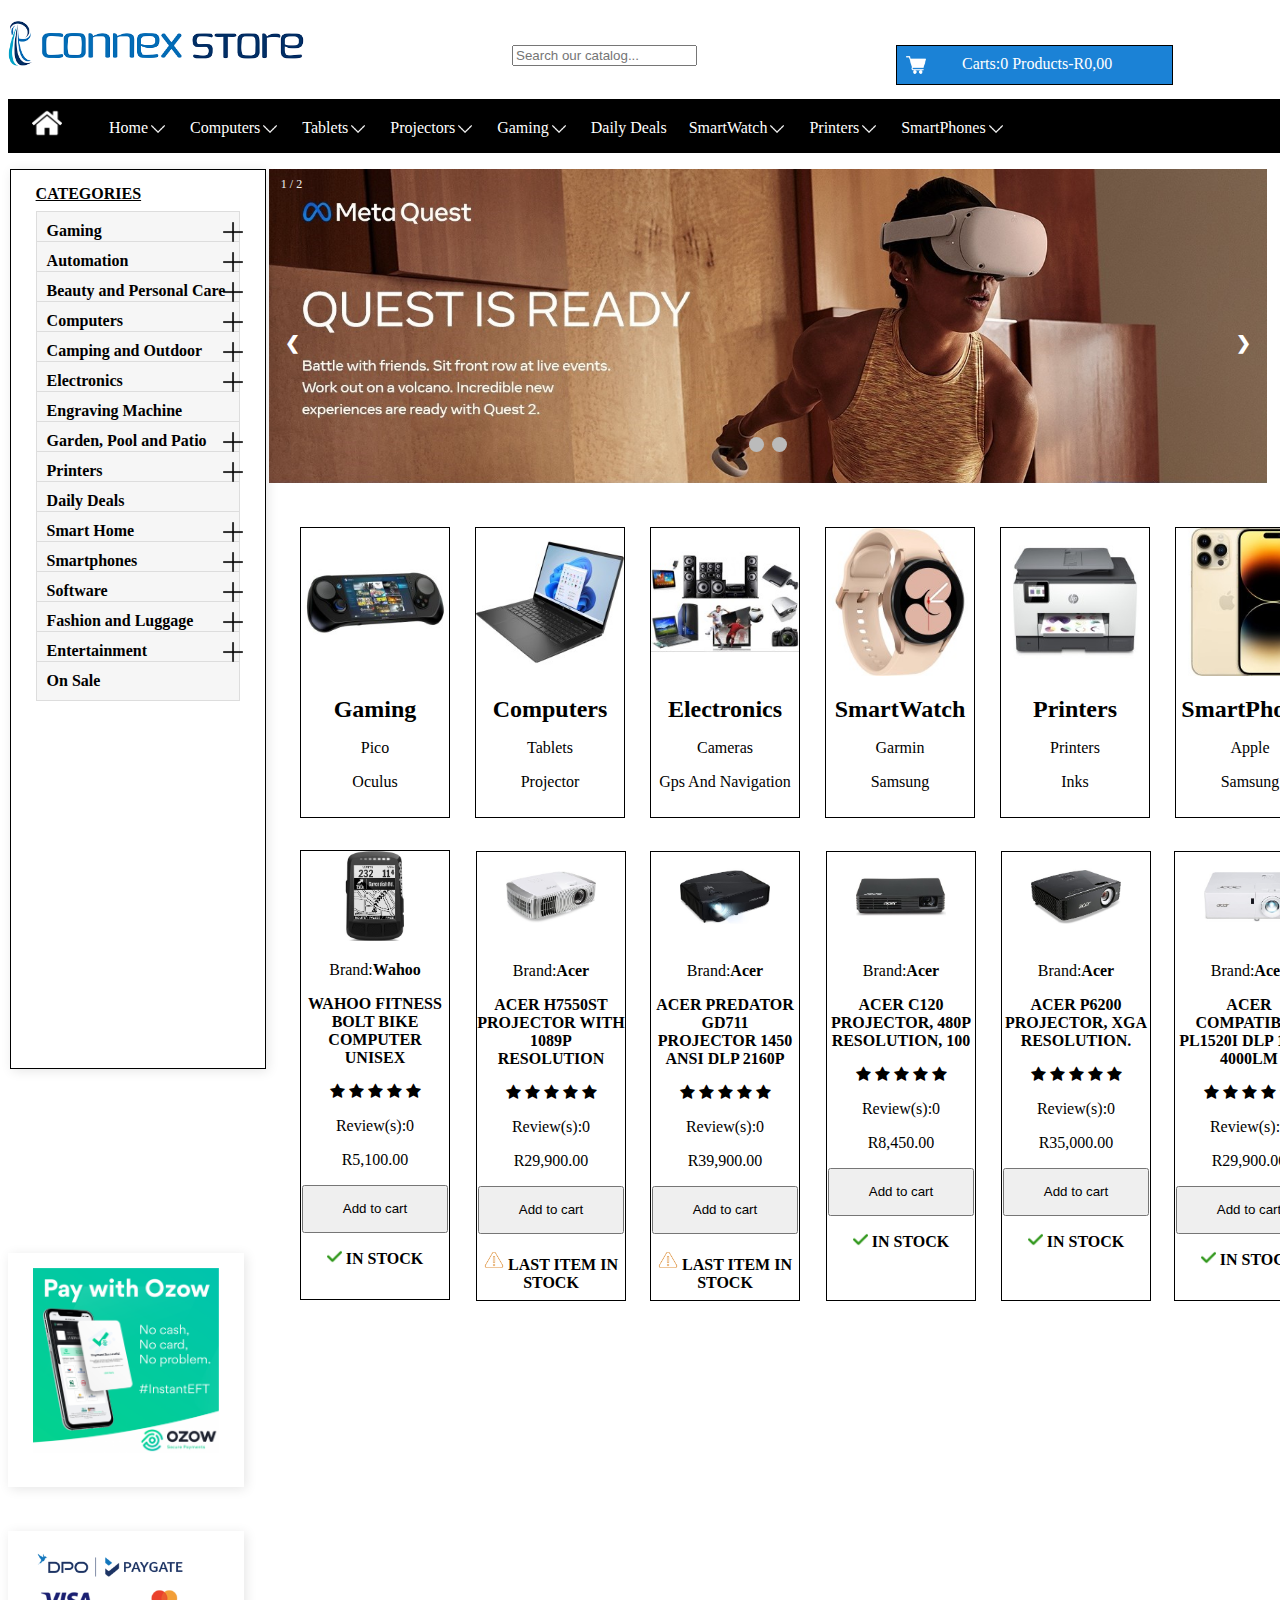
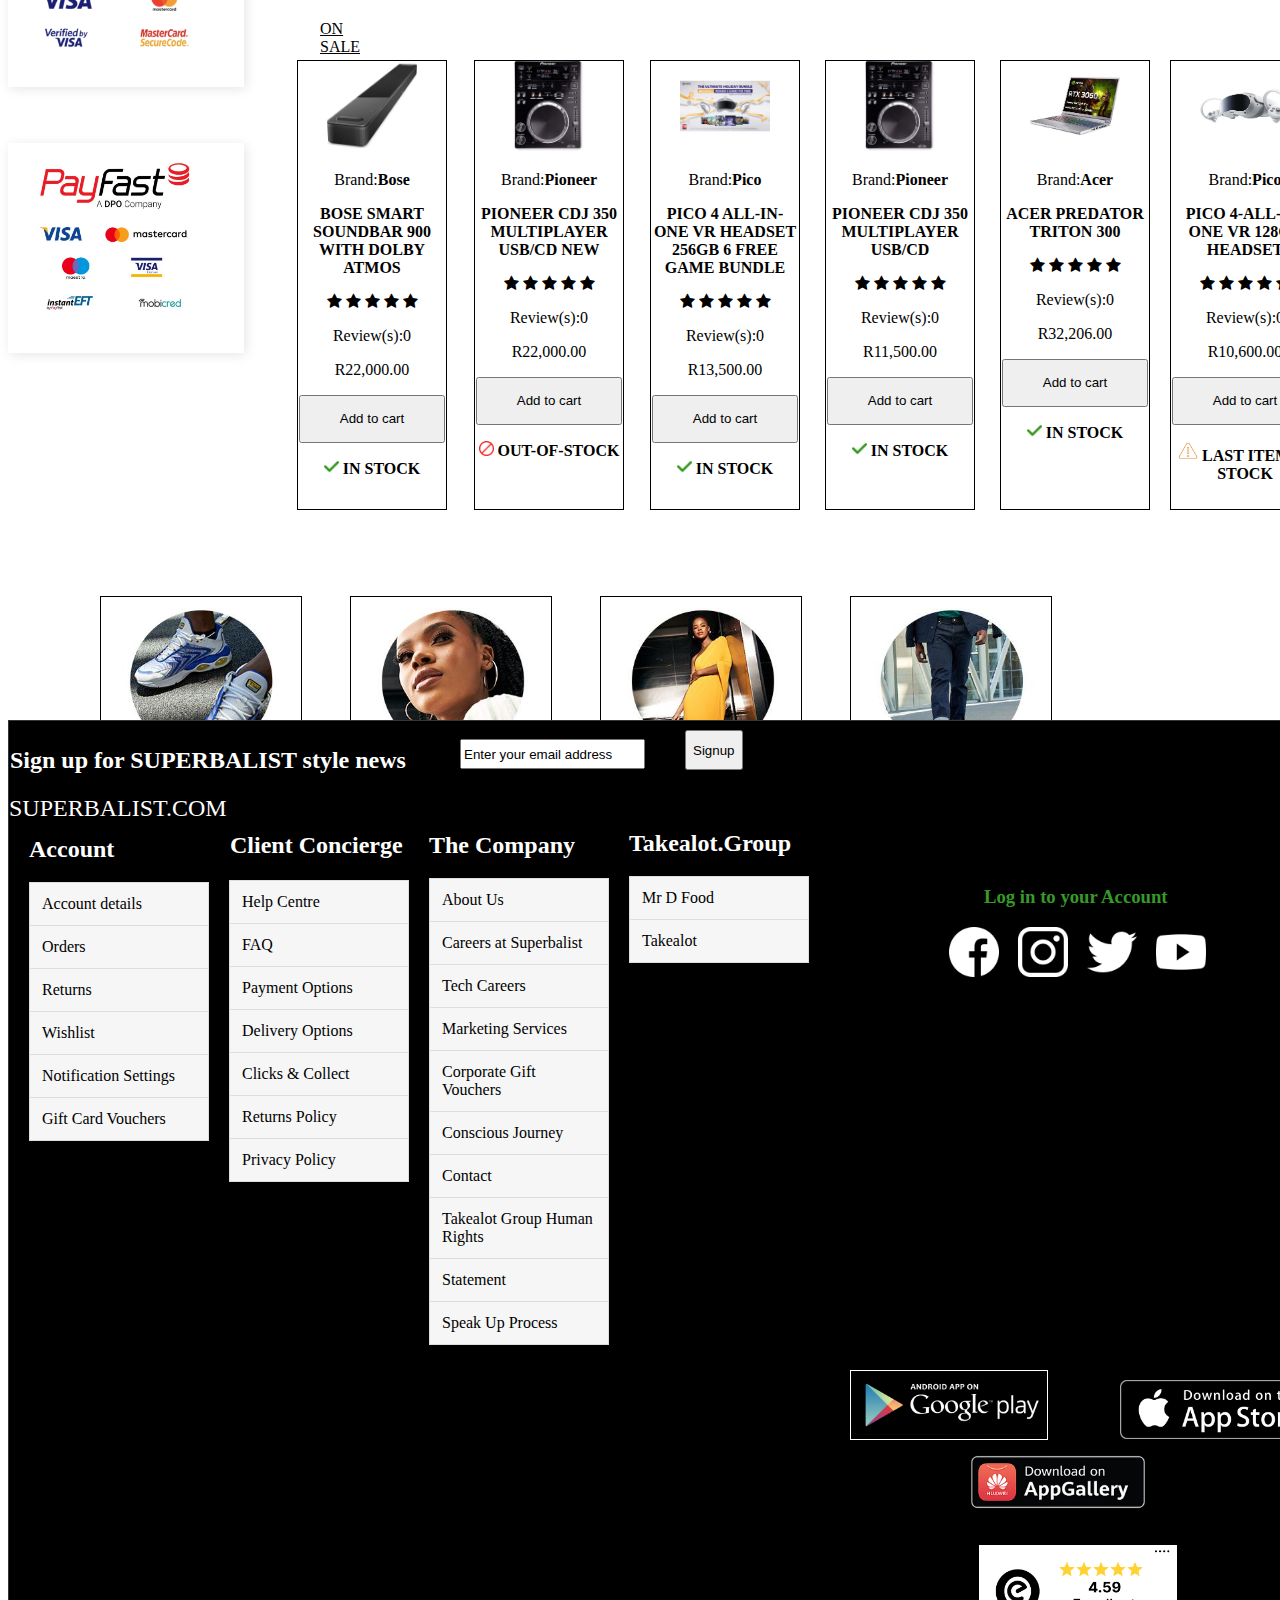
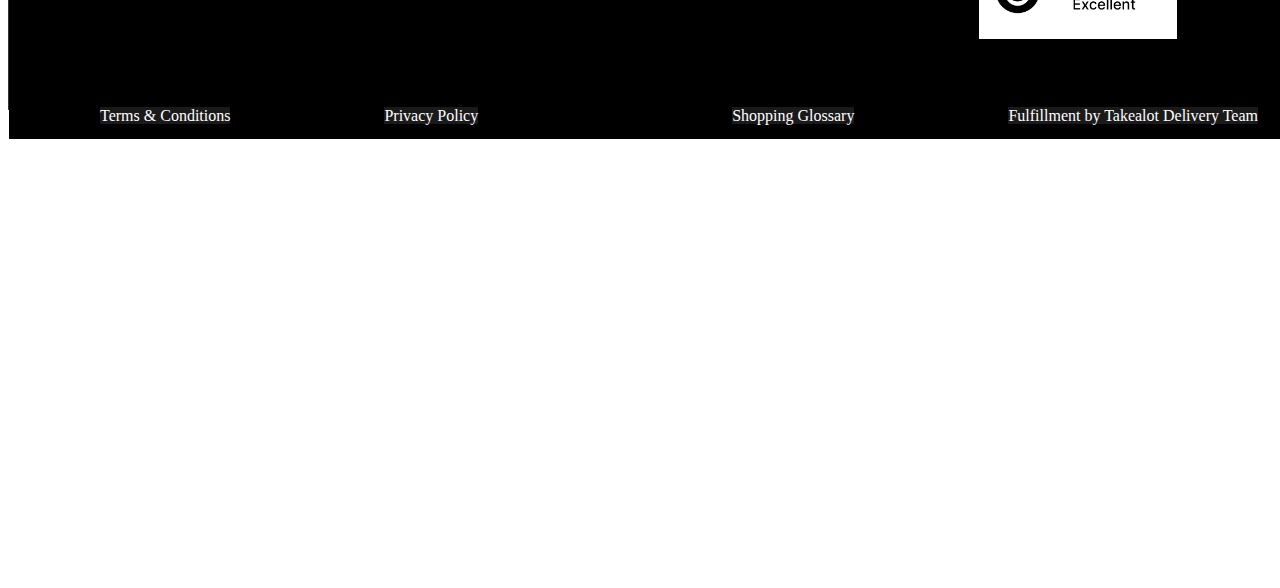
<file: Connex store/Home.html>
<!DOCTYPE html>
<html>
    <div class="head">
        <head width="100%" height="222,8px">
            <title>Connex Store</title>
            <img src="../Connex store/Connex Store img/logo-1671096750.jpg" width="295.71px" height="71px">
            <div class="searchbar">
                <input type="text" placeholder="Search our catalog..." width="400px" height="200px">
            </div>
            <meta charset="UTF-8">
            <meta name="viewport" content="width=device-width, initial-scale=1.0">

            <link rel="stylesheet" href="../Connex store/Css/Home.css">

            <div class="cart">
                <div class="carticon">
                    <a><img src="../Connex store/Connex Store icons/shopping-cart.png" width="20px" height="20px"></a>
                </div>
                <div class="cartinfo">
                    <span><p>Carts:0 Products-R0,00</p></span>
                </div>
                </div>
            </div>

            <div class="navbar">
                <nav>
                    <ul>
                        <li class="home_icon"><a><img src="../Connex store/Connex Store icons/home.png" width="30px" height="30px"></a></li>
                        <li class="category">
                            Home <img src="../Connex store/Connex Store icons/down-arrow (1).png" height="20px" width="20px">
                        </li>
                        <li class="category">Computers <img src="../Connex store/Connex Store icons/down-arrow (1).png" height="20px" width="20px"></li>
                        <li class="category">Tablets <img src="../Connex store/Connex Store icons/down-arrow (1).png" height="20px" width="20px"></li>
                        <li class="category">Projectors <img src="../Connex store/Connex Store icons/down-arrow (1).png" height="20px" width="20px"></li>
                        <li class="category">Gaming <img src="../Connex store/Connex Store icons/down-arrow (1).png" height="20px" width="20px"></li>
                        <li class="category">Daily Deals </li>
                        <li class="category">SmartWatch <img src="../Connex store/Connex Store icons/down-arrow (1).png" height="20px" width="20px"></li>
                        <li class="category">Printers <img src="../Connex store/Connex Store icons/down-arrow (1).png" height="20px" width="20px"></li>
                        <li class="category">SmartPhones <img src="../Connex store/Connex Store icons/down-arrow (1).png" height="20px" width="20px"></li>
                    </ul>
                </nav>
            </div>
        </head>
    </div>

    <div class="body">

        <div class="slideshow-container">
            <div class="mySlides fade">
                <div class="numbertext">1 / 2</div>
                <img src="../Connex store/Connex Store img/c298032ea67c621941f9200838af5617e7328811_b9e6d825575c3b676f4b5594a729d3ecf2c79eaa_f85a5b18-a3d1-4201-8c5e-fd336b2309f1.__CR0,0,1464,600_PT0_SX1464_V1___ (1).jpg"  style="width:100%">
              </div>
            
              <div class="mySlides fade">
                <div class="numbertext">2 / 2</div>
                <img src="../Connex store/Connex Store img/fc6db2c1fd3415f0948654faf039abb3b3aa1e59_ad244a26-64c1-4604-852f-1a0aad5dc863.__CR0,0,1464,600_PT0_SX1464_V1___.jpg" style="width:100%">
              </div>

              <a class="prev" onclick="plusSlides(-1)">&#10094;</a>
              <a class="next" onclick="plusSlides(1)">&#10095;</a>

              <div style="text-align:center">
                <span class="dot" onclick="currentSlide(1)"></span>
                <span class="dot" onclick="currentSlide(2)"></span>
            </div>
    
            <script>let slideIndex = 0;
                showSlides();
                
                function showSlides() {
                  let i;
                  let slides = document.getElementsByClassName("mySlides");
                  for (i = 0; i < slides.length; i++) {
                    slides[i].style.display = "none";
                  }
                  slideIndex++;
                  if (slideIndex > slides.length) {slideIndex = 1}
                  slides[slideIndex-1].style.display = "block";
                  setTimeout(showSlides, 2000); // Change image every 2 seconds
                }
                </script>
    
        </div>

        

        <div class="categories_block">

            <div class="leftrow">
                <div class="content_block">
                    <div class="categories_heading">
                        <a title="Categories"><strong>Categories</strong></a>
                    </div><br>
                    <div class="tree">
                        <ul>
                            <li><a><strong>Gaming</strong>
                                <img class="plus" src="../Connex store/Connex Store icons/plus (1).png" width="20px" height="20px">
                            </a></li>
                            <li><a><strong>Automation</strong><img class="plus" src="../Connex store/Connex Store icons/plus (1).png" width="20px" height="20px"></a></li>
                            <li><a><strong>Beauty and Personal Care</strong><img class="plus" src="../Connex store/Connex Store icons/plus (1).png" width="20px" height="20px"></a></li>
                            <li><a><strong>Computers</strong><img class="plus" src="../Connex store/Connex Store icons/plus (1).png" width="20px" height="20px"></a></li>
                            <li><a><strong>Camping and Outdoor</strong><img class="plus" src="../Connex store/Connex Store icons/plus (1).png" width="20px" height="20px"></a></li>
                            <li><a><strong>Electronics</strong><img class="plus" src="../Connex store/Connex Store icons/plus (1).png" width="20px" height="20px"></a></li>
                            <li><a><strong>Engraving Machine</strong></a></li>
                            <li><a><strong>Garden, Pool and Patio</strong><img class="plus" src="../Connex store/Connex Store icons/plus (1).png" width="20px" height="20px"></a></li>
                            <li><a><strong>Printers</strong><img class="plus" src="../Connex store/Connex Store icons/plus (1).png" width="20px" height="20px"></a></li>
                            <li><a><strong>Daily Deals</strong></a></li>
                            <li><a><strong>Smart Home</strong><img class="plus" src="../Connex store/Connex Store icons/plus (1).png" width="20px" height="20px"></a></li>
                            <li><a><strong>Smartphones</strong><img class="plus" src="../Connex store/Connex Store icons/plus (1).png" width="20px" height="20px"></a></li>
                            <li><a><strong>Software</strong><img class="plus" src="../Connex store/Connex Store icons/plus (1).png" width="20px" height="20px"></a></li>
                            <li><a><strong>Fashion and Luggage</strong><img class="plus" src="../Connex store/Connex Store icons/plus (1).png" width="20px" height="20px"></a></li>
                            <li><a><strong>Entertainment</strong><img class="plus" src="../Connex store/Connex Store icons/plus (1).png" width="20px" height="20px"></a></li>
                            <li><a><strong>On Sale</strong></a></li>
                        </ul>
                    </div>
                   
                </div>
                
            </div>

            <div class="paymentp">
                <div class="ozow">
                    <img src="../Connex store/Connex Store img/generic_ozow_banners-02.png" width="100%" height="100%">
                </div>
                <div class="paygate">
                    <img src="../Connex store/Connex Store img/paygate-direct-pay-online-logo-3x-1-1.png" width="161,6px" height="107,3px">
                </div>
                <div class="payfast">
                    <img src="../Connex store/Connex Store img/bagisto_payfast_payment_gateway.jpg" width="161,6px" height="161,6px">
                </div>
            </div>
        </div>

        <div class="product_cat">
            <ul>
                <li>
                    <div class="gaming">
                      <img src="../Connex store/Connex Store img/gaming.jpg" style="width: 100%;">
                      <h1 class="heading">Gaming</h1>
                      <p>Pico</p>
                      <p>Oculus</p>
                    </div>
                </li>
                <li>
                    <div class="computers">
                        <img src="../Connex store/Connex Store img/computers.jpg" style="width: 100%;">
                        <h1 class="heading">Computers</h1>
                        <p>Tablets</p>
                        <p>Projector</p>
                    </div>
                </li>
                <li>
                    <div class="electronics">
                        <img src="../Connex store/Connex Store img/electronics.jpg" style="width: 100%;">
                        <h1 class="heading">Electronics</h1>
                        <p>Cameras</p>
                        <p>Gps And Navigation</p>
                    </div>
                </li>
                <li>
                    <div class="smartwatch">
                       <img src="../Connex store/Connex Store img/smartwatch.jpg" style="width: 100%;">
                       <h1 class="heading">SmartWatch</h1>
                       <p>Garmin</p>
                       <p>Samsung</p>
                    </div>
                </li>
                <li>
                    <div class="printers">
                        <img src="../Connex store/Connex Store img/printers.jpg" style="width: 100%;">
                        <h1 class="heading">Printers</h1>
                        <p>Printers</p>
                        <p>Inks</p>
                    </div>
                </li>
                <li>
                    <div class="smartphones">
                        <img src="../Connex store/Connex Store img/smartphones.jpg" style="width: 100%;">
                        <h1 class="heading">SmartPhones</h1>
                        <p>Apple</p>
                        <p>Samsung</p>
                    </div>
            </div> 

                </li>
            </ul>

            
        </div>

        <section class="products">

           <div class="wahoo-container">
             <div class="wahoo-img">
                <a><img src="../Connex store/Connex Store img/wahoo-fitness-elemnt-bolt-bike-computer-unisex-adult-black (1).jpg" width="90,43px" height="90,43px"></a>
             <div class="product-description">
                <p class="p-manufacturer">
                    Brand:<a title="wahoo"><strong>Wahoo</strong></a>
                </p>
                <p class="p-details">
                    <a><strong>WAHOO FITNESS</strong></a>
                    <a><strong>BOLT BIKE</strong></a>
                    <a><strong>COMPUTER UNISEX</strong></a>
                </p>
                <link rel="stylesheet" href="https://cdnjs.cloudflare.com/ajax/libs/font-awesome/4.7.0/css/font-awesome.min.css">
                    <span class="fa fa-star"></span>
                    <span class="fa fa-star"></span>
                    <span class="fa fa-star "></span>
                    <span class="fa fa-star"></span>
                    <span class="fa fa-star"></span>
                <p class="reviews">Review(s):0</p>
                <p class="prices">R5,100.00</p>
                <button>
                    <p class="carts">Add to cart</p>
                </button>
                <p class="stock">
                    <img src="../Connex store/Connex Store icons/check.png" width="15px" height="15px">
                    <strong>IN STOCK</strong>
                </p>
             </div>
            </div>

            <div class="acer-container0">
                <div class="acer-img">
                    <a><img src="../Connex store/Connex Store img/acer-h7550st-projector-with-1080p-resolution-3000-ansi-brightness-vgahdmimhl-white.jpg" width="90,43px" height="90,43px"></a>
                </div>
                <div class="product-description">
                    <p class="p-manufacturer">
                        Brand:<a title="acer"><strong>Acer</strong></a>
                    </p>
                    <p class="p-details">
                        <a><strong>ACER H7550ST</strong></a>
                        <a><strong>PROJECTOR WITH</strong></a>
                        <a><strong>1089P RESOLUTION</strong></a>
                    </p>
                    <link rel="stylesheet" href="https://cdnjs.cloudflare.com/ajax/libs/font-awesome/4.7.0/css/font-awesome.min.css">
                    <span class="fa fa-star"></span>
                    <span class="fa fa-star"></span>
                    <span class="fa fa-star "></span>
                    <span class="fa fa-star"></span>
                    <span class="fa fa-star"></span>
                    <p class="reviews">Review(s):0</p>
                    <p class="prices">R29,900.00</p>
                    <button>
                      <p class="carts">Add to cart</p>
                    </button>
                    <p class="stock">
                        <img src="../Connex store/Connex Store icons/problem.png" width="20px" height="20px">
                        <strong>LAST ITEM IN STOCK</strong>
                    </p>
                </div>
            </div>

            <div class="acer-container1">
                <div class="acer-img">
                    <a><img src="../Connex store/Connex Store img/acer-predator-gd711-projector-1450-ansi-dlp-2160p-3840x2160-3d-black.jpg" width="90,43px" height="90,43px"></a>
                </div>
                <div class="product-description">
                    <p class="p-manufacturer">
                        Brand:<a title="acer"><strong>Acer</strong></a>
                    </p>
                    <p class="p-details">
                        <a><strong>ACER PREDATOR</strong></a>
                        <a><strong>GD711 PROJECTOR</strong></a>
                        <a><strong>1450 ANSI DLP 2160P</strong></a>
                    </p>
                    <link rel="stylesheet" href="https://cdnjs.cloudflare.com/ajax/libs/font-awesome/4.7.0/css/font-awesome.min.css">
                    <span class="fa fa-star"></span>
                    <span class="fa fa-star"></span>
                    <span class="fa fa-star "></span>
                    <span class="fa fa-star"></span>
                    <span class="fa fa-star"></span>
                    <p class="reviews">Review(s):0</p>
                    <p class="prices">R39,900.00</p>
                    <button>
                      <p class="carts">Add to cart</p>
                    </button>
                    <p class="stock">
                        <img src="../Connex store/Connex Store icons/problem.png" width="20px" height="20px">
                        <strong>LAST ITEM IN STOCK</strong>
                    </p>
                </div>
            </div>

            <div class="acer-container2">
                <div class="acer-img">
                    <a><img src="../Connex store/Connex Store img/acer-c120-projector-480p-resolution-100-ansi-brightness-usb-connection-led-lamp-life-20000-h-black (1).jpg" width="90,43px" height="90,43px"></a>
                </div>
                <div class="product-description">
                    <p class="p-manufacturer">
                        Brand:<a title="acer"><strong>Acer</strong></a>
                    </p>
                    <p class="p-details">
                        <a><strong>ACER C120</strong></a>
                        <a><strong>PROJECTOR, 480P</strong></a>
                        <a><strong>RESOLUTION, 100</strong></a>
                    </p>
                    <link rel="stylesheet" href="https://cdnjs.cloudflare.com/ajax/libs/font-awesome/4.7.0/css/font-awesome.min.css">
                    <span class="fa fa-star"></span>
                    <span class="fa fa-star"></span>
                    <span class="fa fa-star "></span>
                    <span class="fa fa-star"></span>
                    <span class="fa fa-star"></span>
                    <p class="reviews">Review(s):0</p>
                    <p class="prices">R8,450.00</p>
                    <button>
                      <p class="carts">Add to cart</p>
                    </button>
                    <p class="stock">
                        <img src="../Connex store/Connex Store icons/check.png" width="15px" height="15px">
                        <strong>IN STOCK</strong>
                    </p>
                </div>
            </div>

            <div class="acer-container3">
                <div class="acer-img">
                    <a><img src="../Connex store/Connex Store img/acer-p6200-projector-xga-resolution-vgamhl-connection-brightness-5000-ansi-contrast-200001-black.jpg" width="90,43px" height="90,43px"></a>
                </div>
                <div class="product-description">
                    <p class="p-manufacturer">
                        Brand:<a title="acer"><strong>Acer</strong></a>
                    </p>
                    <p class="p-details">
                        <a><strong>ACER P6200</strong></a>
                        <a><strong>PROJECTOR, XGA</strong></a>
                        <a><strong>RESOLUTION.</strong></a>
                    </p>
                    <link rel="stylesheet" href="https://cdnjs.cloudflare.com/ajax/libs/font-awesome/4.7.0/css/font-awesome.min.css">
                    <span class="fa fa-star"></span>
                    <span class="fa fa-star"></span>
                    <span class="fa fa-star "></span>
                    <span class="fa fa-star"></span>
                    <span class="fa fa-star"></span>
                    <p class="reviews">Review(s):0</p>
                    <p class="prices">R35,000.00</p>
                    <button>
                      <p class="carts">Add to cart</p>
                    </button>
                    <p class="stock">
                        <img src="../Connex store/Connex Store icons/check.png" width="15px" height="15px">
                        <strong>IN STOCK</strong>
                    </p>
                </div>
            </div>

            <div class="acer-container4">
                <div class="acer-img">
                    <a><img src="../Connex store/Connex Store img/acer-compatible-pl1520i-dlp-1080p-4000lm.jpg" width="90,43px" height="90,43px"></a>
                </div>
                <div class="product-description">
                    <p class="p-manufacturer">
                        Brand:<a title="acer"><strong>Acer</strong></a>
                    </p>
                    <p class="p-details">
                        <a><strong>ACER COMPATIBLE</strong></a>
                        <a><strong>PL1520I DLP 1089P</strong></a>
                        <a><strong>4000LM</strong></a>
                    </p>
                    <link rel="stylesheet" href="https://cdnjs.cloudflare.com/ajax/libs/font-awesome/4.7.0/css/font-awesome.min.css">
                    <span class="fa fa-star"></span>
                    <span class="fa fa-star"></span>
                    <span class="fa fa-star "></span>
                    <span class="fa fa-star"></span>
                    <span class="fa fa-star"></span>
                    <p class="reviews">Review(s):0</p>
                    <p class="prices">R29,900.00</p>
                    <button>
                      <p class="carts">Add to cart</p>
                    </button>
                    <p class="stock">
                        <img src="../Connex store/Connex Store icons/check.png" width="15px" height="15px">
                        <strong>IN STOCK</strong>
                    </p>
                </div>
            </div>

        </section>

        <section class="products2">
            <div class="product-section-title">
                <a>On Sale</a>
            </div>
             
            <div class="bose-container">
                <div class="bose-img">
                    <a><img src="../Connex store/Connex Store img/bose-smart-soundbar-900-with-dolby-atmos-and-alexa-voice-assistant-black (1).jpg" width="90,43px" height="90,43px"></a>
                </div>
                <div class="product-description">
                    <p class="p-manufacturer">
                        Brand:<a title="bose"><strong>Bose</strong></a>
                    </p>
                    <p class="p-details">
                        <a><strong>BOSE SMART</strong></a>
                        <a><strong>SOUNDBAR 900</strong></a>
                        <a><strong>WITH DOLBY ATMOS</strong></a>
                    </p>
                    <link rel="stylesheet" href="https://cdnjs.cloudflare.com/ajax/libs/font-awesome/4.7.0/css/font-awesome.min.css">
                    <span class="fa fa-star"></span>
                    <span class="fa fa-star"></span>
                    <span class="fa fa-star "></span>
                    <span class="fa fa-star"></span>
                    <span class="fa fa-star"></span>
                    <p class="reviews">Review(s):0</p>
                    <p class="prices">R22,000.00</p>
                    <button>
                      <p class="carts">Add to cart</p>
                    </button>
                    <p class="stock">
                        <img src="../Connex store/Connex Store icons/check.png" width="15px" height="15px">
                        <strong>IN STOCK</strong>
                    </p>
                </div>
            </div>

            <div class="pioneer-container">
                <div class="pioneer-img">
                    <a><img src="../Connex store/Connex Store img/pioneer-cdj-350-multi-player-usbcd-refurbished (2).jpg" width="90,43px" height="90,43px"></a>
                </div>
                <div class="product-description">
                    <p class="p-manufacturer">
                        Brand:<a title="pioneer"><strong>Pioneer</strong></a>
                    </p>
                    <p class="p-details">
                        <a><strong>PIONEER CDJ 350</strong></a>
                        <a><strong>MULTIPLAYER</strong></a>
                        <a><strong>USB/CD NEW</strong></a>
                    </p>
                    <link rel="stylesheet" href="https://cdnjs.cloudflare.com/ajax/libs/font-awesome/4.7.0/css/font-awesome.min.css">
                    <span class="fa fa-star"></span>
                    <span class="fa fa-star"></span>
                    <span class="fa fa-star "></span>
                    <span class="fa fa-star"></span>
                    <span class="fa fa-star"></span>
                    <p class="reviews">Review(s):0</p>
                    <p class="prices">R22,000.00</p>
                    <button>
                      <p class="carts">Add to cart</p>
                    </button>
                    <p class="stock">
                        <img src="../Connex store/Connex Store icons/traffic-signal.png" width="15px" height="15px">
                        <strong>OUT-OF-STOCK</strong>
                    </p>
                </div>
            </div>

            <div class="pico-container">
                <div class="pico-img">
                    <a><img src="../Connex store/Connex Store img/pico-4-all-in-one-vr-headset-256gb-6-free-game-bundle (1).jpg" width="90,43px" height="90,43px"></a>
                </div>
                <div class="product-description">
                    <p class="p-manufacturer">
                        Brand:<a title="pico"><strong>Pico</strong></a>
                    </p>
                    <p class="p-details">
                        <a><strong>PICO 4 ALL-IN-ONE</strong></a>
                        <a><strong>VR HEADSET 256GB</strong></a>
                        <a><strong>6 FREE GAME BUNDLE</strong></a>
                    </p>
                    <link rel="stylesheet" href="https://cdnjs.cloudflare.com/ajax/libs/font-awesome/4.7.0/css/font-awesome.min.css">
                    <span class="fa fa-star"></span>
                    <span class="fa fa-star"></span>
                    <span class="fa fa-star "></span>
                    <span class="fa fa-star"></span>
                    <span class="fa fa-star"></span>
                    <p class="reviews">Review(s):0</p>
                    <p class="prices">R13,500.00</p>
                    <button>
                      <p class="carts">Add to cart</p>
                    </button>
                    <p class="stock">
                        <img src="../Connex store/Connex Store icons/check.png" width="15px" height="15px">
                        <strong>IN STOCK</strong>
                    </p>
                </div>
            </div>

            <div class="pioneer-container2">
                <div class="pioneer-img">
                    <a><img src="../Connex store/Connex Store img/pioneer-cdj-350-multi-player-usbcd-refurbished (2).jpg" width="90,43px" height="90,43px"></a>
                </div>
                <div class="product-description">
                    <p class="p-manufacturer">
                        Brand:<a title="pioneer"><strong>Pioneer</strong></a>
                    </p>
                    <p class="p-details">
                        <a><strong>PIONEER CDJ 350</strong></a>
                        <a><strong>MULTIPLAYER</strong></a>
                        <a><strong>USB/CD</strong></a>
                    </p>
                    <link rel="stylesheet" href="https://cdnjs.cloudflare.com/ajax/libs/font-awesome/4.7.0/css/font-awesome.min.css">
                    <span class="fa fa-star"></span>
                    <span class="fa fa-star"></span>
                    <span class="fa fa-star "></span>
                    <span class="fa fa-star"></span>
                    <span class="fa fa-star"></span>
                    <p class="reviews">Review(s):0</p>
                    <p class="prices">R11,500.00</p>
                    <button>
                      <p class="carts">Add to cart</p>
                    </button>
                    <p class="stock">
                        <img src="../Connex store/Connex Store icons/check.png" width="15px" height="15px">
                        <strong>IN STOCK</strong> 
                    </p>
                </div>
            </div>

            <div class="acer-container5">
                <div class="acer-img">
                    <a><img src="../Connex store/Connex Store img/acer-predator-triton-300-14-inch-intel-core-i7-12700h-16gb-1tb-ssd-nvidia-geforce-rtx-3060-windows-11-silver.jpg" width="90,43px" height="90,43px"></a>
                </div>
                <div class="product-description">
                    <p class="p-manufacturer">
                        Brand:<a title="acer"><strong>Acer</strong></a>
                    </p>
                    <p class="p-details">
                        <a><strong>ACER</strong></a>
                        <a><strong>PREDATOR</strong></a>
                        <a><strong>TRITON 300</strong></a>
                    </p>
                    <link rel="stylesheet" href="https://cdnjs.cloudflare.com/ajax/libs/font-awesome/4.7.0/css/font-awesome.min.css">
                    <span class="fa fa-star"></span>
                    <span class="fa fa-star"></span>
                    <span class="fa fa-star "></span>
                    <span class="fa fa-star"></span>
                    <span class="fa fa-star"></span>
                    <p class="reviews">Review(s):0</p>
                    <p class="prices">R32,206.00</p>
                    <button>
                      <p class="carts">Add to cart</p>
                    </button>
                    <p class="stock">
                        <img src="../Connex store/Connex Store icons/check.png" width="15px" height="15px">
                        <strong>IN STOCK</strong>
                    </p>
                </div>
            </div>

            <div class="pico-container2">
                <div class="pico-img">
                    <a><img src="../Connex store/Connex Store img/pico-4-all-in-one-vr-headset-256gb-6-free-game-bundle.jpg" width="90,43px" height="90,43px"></a>
                </div>
                <div class="product-description">
                    <p class="p-manufacturer">
                        Brand:<a title="pico"><strong>Pico</strong></a>
                    </p>
                    <p class="p-details">
                        <a><strong>PICO 4-ALL-IN-ONE</strong></a>
                        <a><strong>VR 128GB HEADSET</strong></a>
                    </p>
                    <link rel="stylesheet" href="https://cdnjs.cloudflare.com/ajax/libs/font-awesome/4.7.0/css/font-awesome.min.css">
                    <span class="fa fa-star"></span>
                    <span class="fa fa-star"></span>
                    <span class="fa fa-star "></span>
                    <span class="fa fa-star"></span>
                    <span class="fa fa-star"></span>
                    <p class="reviews">Review(s):0</p>
                    <p class="prices">R10,600.00</p>
                    <button>
                      <p class="carts ">Add to cart</p>
                    </button>
                    <p class="stock">
                        <img src="../Connex store/Connex Store icons/problem.png" width="20px" height="20px">
                        <strong>LAST ITEM IN STOCK</strong>
                    </p>
                </div>
            </div>
        </section>

        <div class="carousel-container">
            <div class="Sliides">
                <img src="../Connex store/Connex Store img/SNEAKERS_4g1d5fk.jpg" style="width: 200px;">
            </div>
            <div class="Sliides1">
                <img src="../Connex store/Connex Store img/BEAUTY_EMTmyJm.jpg" style="width: 200px;">
            </div>
            <div class="Sliides2">
                <img src="../Connex store/Connex Store img/DRESSES_EnLklHa.jpg" style="width: 200px;">
            </div>
            <div class="Sliides3">
                <img src="../Connex store/Connex Store img/BOTTOMS_qFIAhjg.jpg" style="width: 200px;">
            </div>
        </div>

        <div id="angarinfo_block">
            <div class="container-fluid">
                <div class="col-x3">
                   <a><img src="../Connex store/Connex Store icons/cargo-truck.png" width="50px" height="50px"></a>
                   <h3>FREE SHIPPING</h3>
                   <p>For all order over R499.00</p>
                </div>
                <div class="col-x3-1">
                    <a><img src="../Connex store/Connex Store icons/cycle.png" width="50px" height="50px"></a>
                    <h3>PRODUCT RETURN</h3>
                    <p>30 days for return</p>
                </div>
                <div class="col-x3-2">
                    <a><img src="../Connex store/Connex Store icons/chat.png" width="50px" height="50px"></a>
                    <h3>SUPPORT 24/7</h3>
                    <p>Always feedback customer 24/7</p>
                </div>
                <div class="col-x3-3">
                    <a><img src="../Connex store/Connex Store icons/lock.png" width="50px" height="50px"></a>
                    <h3>SAFE PAYMENT</h3>
                    <p>Safe shopping guarantee</p>
                </div>
            </div>
        </div>

        <div class="footer1">
            <footer>
                <div class="newsletter" style="width: 100%;">
                        <h2>Sign up for SUPERBALIST style news</h2>
                        <div class="newsbox"><input type="text" placeholder="Enter your email address" style="height: 30px;" required></div>
                        <div class="newsbutton"><button type="submit" style="height: 40px;">Signup</button></div>
    
                </div>
                <div class="footer-container">
                    <div class="superbalist heading">
                        <p>SUPERBALIST.COM</p>
                    </div>
    
                    <div class="different_heads">
                        <div class="account">
                            <div class="account_head"><h2>Account</h2></div>
                            <ul>
                                <li>Account details</li>
                                <li>Orders</li>
                                <li>Returns</li>
                                <li>Wishlist</li>
                                <li>Notification Settings</li>
                                <li>Gift Card Vouchers</li>
                            </ul>
                        </div>
    
                        <div class="client_concierge">
                            <div class="client_head"><h2>Client Concierge</h2></div>
                            <ul>
                                <li>Help Centre</li>
                                <li>FAQ</li>
                                <li>Payment Options</li>
                                <li>Delivery Options</li>
                                <li>Clicks & Collect</li>
                                <li>Returns Policy</li>
                                <li>Privacy Policy</li> 
                            </ul>
                        </div>
    
                        <div class="the_company">
                            <div class="the_company_head"><h2>The Company</h2></div>
                            <ul>
                                <li>About Us</li>
                                <li>Careers at Superbalist</li>
                                <li>Tech Careers</li>
                                <li>Marketing Services</li>
                                <li>Corporate Gift Vouchers</li>
                                <li>Conscious Journey</li>
                                <li>Contact</li>
                                <li>Takealot Group Human Rights</li> 
                                <li>Statement</li>
                                <li>Speak Up Process</li>
                            </ul>
                        </div>
    
                        <div class="takealot_group">
                            <div class="takealot_group_head"><h2>Takealot.Group</h2></div>
                            <ul>
                                <li>Mr D Food</li>
                                <li>Takealot</li>
                            </ul>
                        </div>
                    </div>
                 
                    <div class="row_social_footer">
                        <div class="social_head">
                            <h3>Log in to your Account</h3>
                        </div>
                        <div class="block_social">
                            <ul>
                                <li class="facebook">
                                    <a><img src="../Connex store/Connex Store icons/facebook.png" width="50px" height="50px"></a>
                                </li>
                                <li class="instagram">
                                    <a><img src="../Connex store/Connex Store icons/instagram.png" width="50px" height="50px"></a>
                                </li>
                                <li class="twitter">
                                    <a><img src="../Connex store/Connex Store icons/twitter.png" width="50px" height="50px"></a>
                                </li>
                                <li class="youtube">
                                    <a><img src="../Connex store/Connex Store icons/youtube.png" width="50px" height="50px"></a>
                                </li>
                            </ul>
                        </div>
                    </div>
                </div>
                <div class="app_downloads">
                    <div class="playstore_app"><a><img src="../Connex store/Connex Store icons/download.png" style="width: 100%;"></a></div>
                    <div class="apple_app"><a><img src="../Connex store/Connex Store icons/download (2).png" style="width: 100%;"></a></div>
                    <div class="huawei_app"><a><img src="../Connex store/Connex Store icons/huawei-icon-download.png" style="width: 100%;"></a></div>
                    <div class="excellent_app"><img src="../Connex store/Connex Store icons/Screenshot (15).png" style="width: 100%;"></div>
                </div>
                <div class="bottom_info">
                    <ul>
                        <li class="tc">Terms & Conditions</li>
                        <li class="pp">Privacy Policy</li>
                        <li class="sg">Shopping Glossary</li>
                        <li class="fbtdt">Fulfillment by Takealot Delivery Team</li>
                    </ul>
                </div>
            </footer>

    </div>

    
    </div>

</html>
</file>
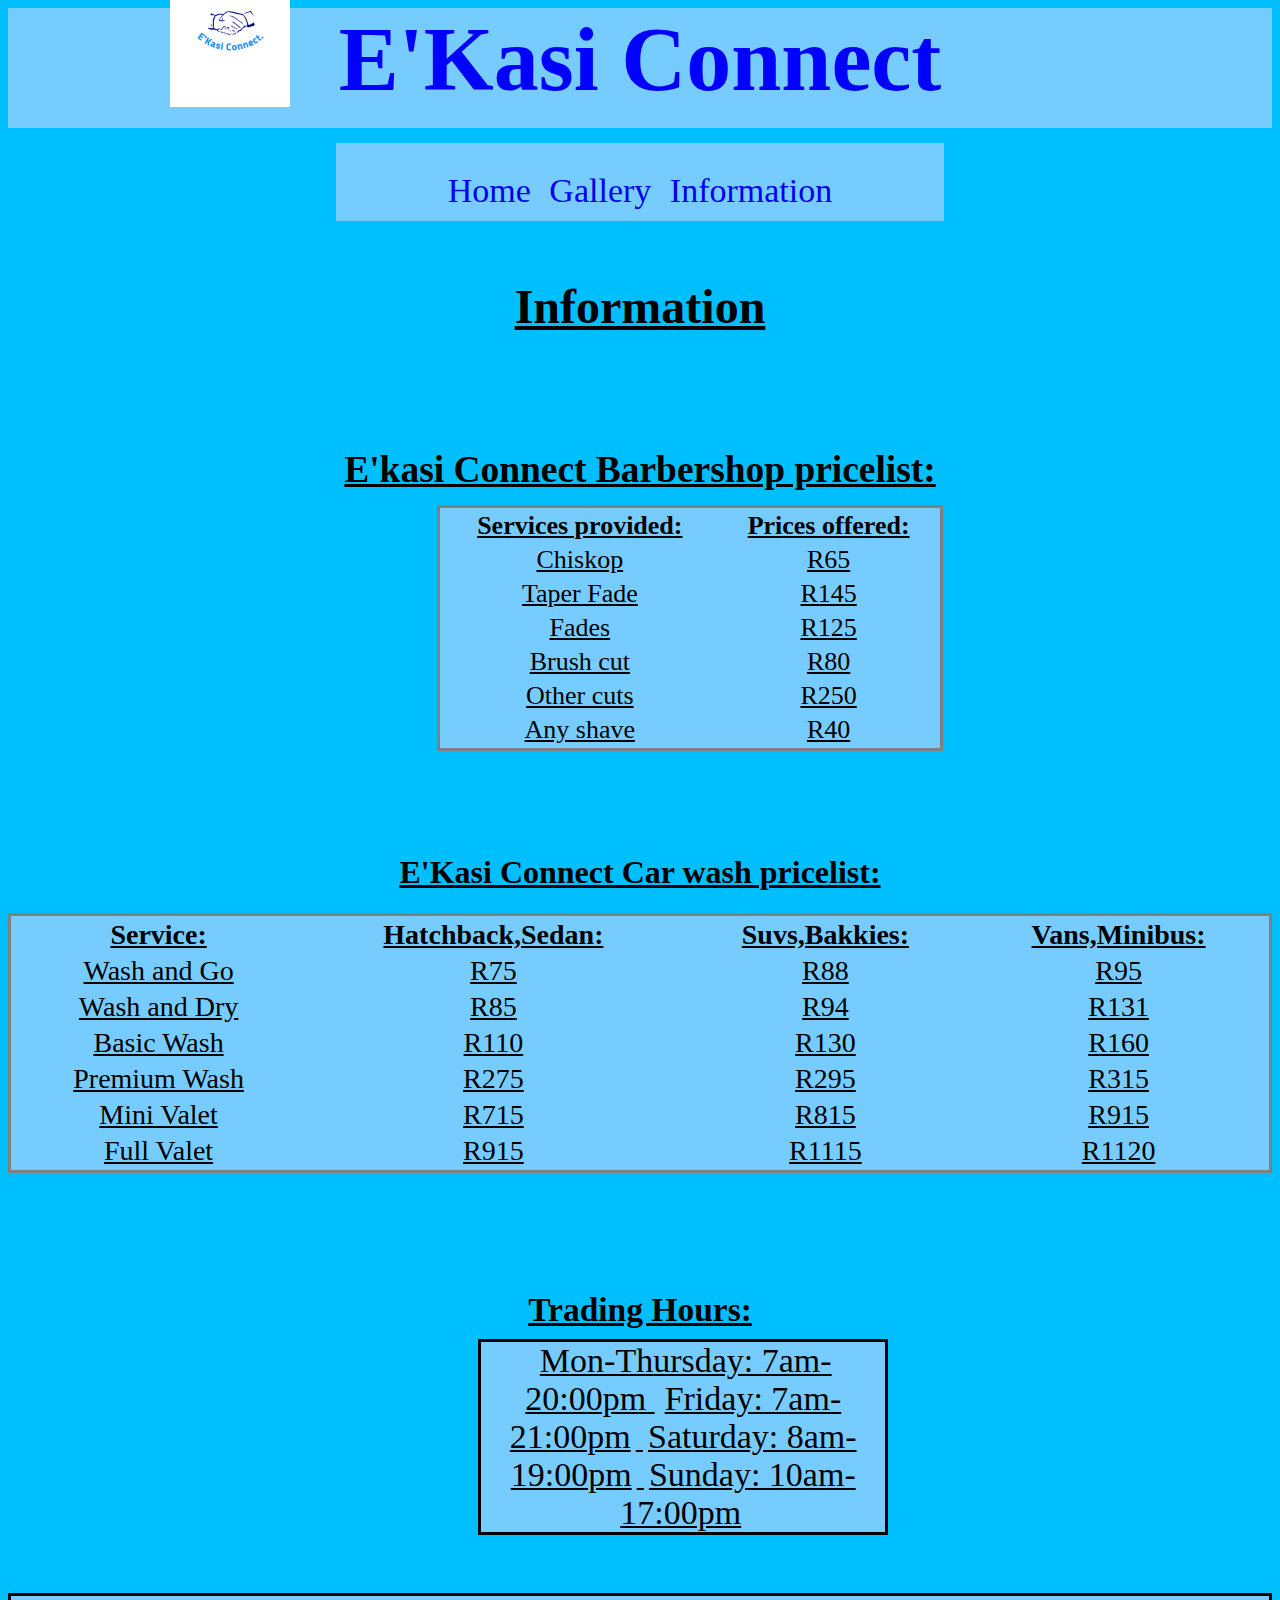
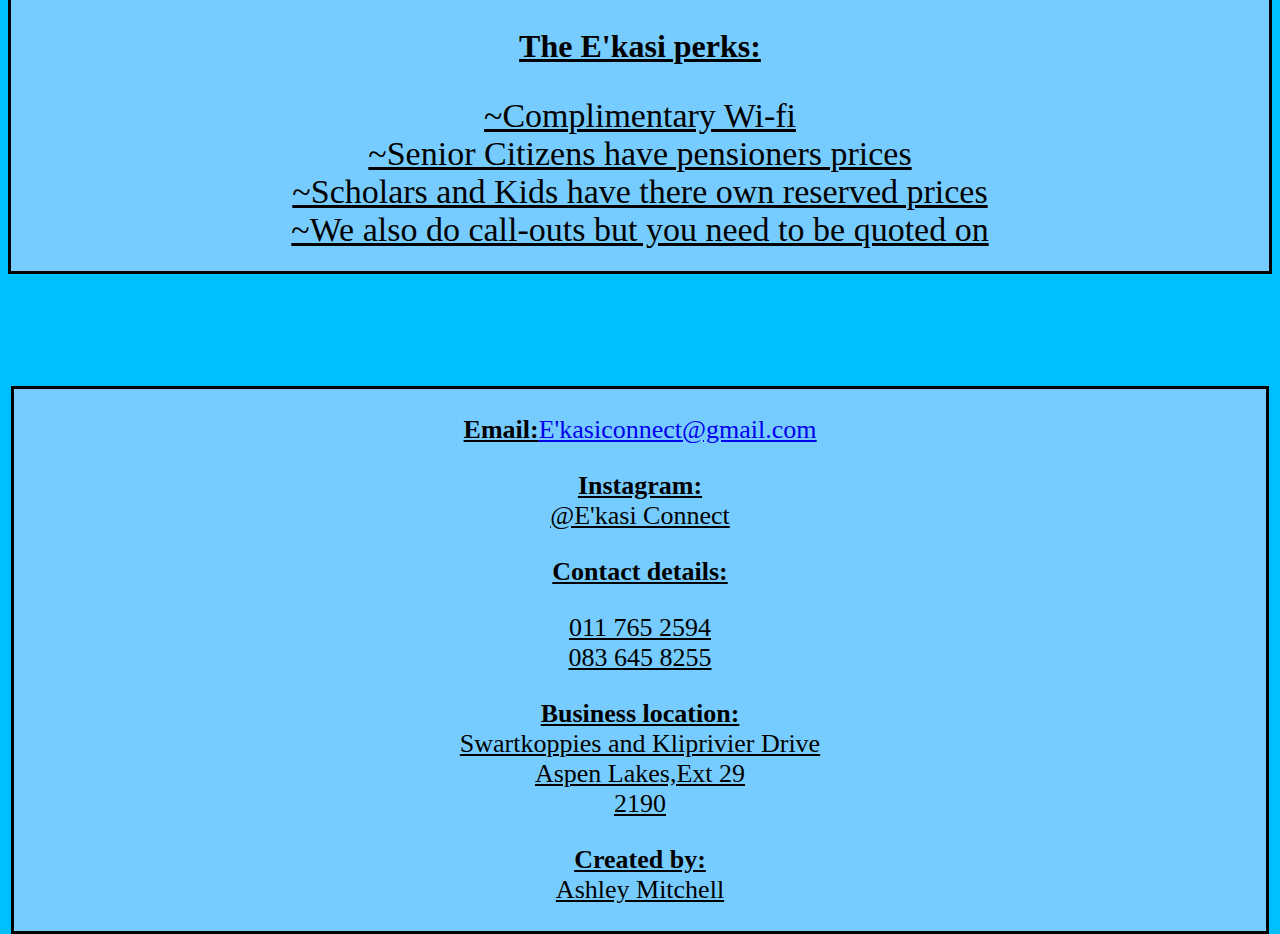
<file: E_Kasi Connect/Information/information.html>
<DOCTYPE html!>
<html>
 <head>
  <link rel="stylesheet" href="css/style2.css">
  <title>E'Kasi Connect</title>
 </head>

 <body>
 <div class="banner">
  <h1>E'Kasi Connect</h1>
  <a class="logo"><img src="../Images/Ekasi_connect_logo.jpg" alt="" height="120" width"160"</img></a>
 </div>

<div class="navbar">
  <ul>
   <li><a href="../index.html"><span>Home</span></a></li>
   <li><a href="../Gallery/Gallery.html"><span>Gallery</span></a></li>
    <li><a href="../Information/information.html"><span>Information</span><a/></li>
  </ul>
</div><br>

<div class="blank01">
<h2>Information</h2><br>
<h3>E'kasi Connect Barbershop pricelist:</h3>

<table style="width:40%" class="table01">
  <tr>
   <th>Services provided:</th>
   <th>Prices offered:</th>
  </tr>
  <tr>
    <td>Chiskop</td>
    <td>R65</td>
  </tr>
  <tr>
    <td>Taper Fade</td>
    <td>R145</td>
  </tr>
  <tr>
   <td>Fades</td>
   <td>R125</td>
  </tr>
  <tr>
   <td>Brush cut</td>
   <td>R80</td>
  </tr>
  <tr>
   <td>Other cuts</td>
   <td>R250</td>
  </tr>
  <tr>
   <td>Any shave</td>
   <td>R40</td>
  </tr>
 </table>

<br>

 
<div class="blank02">
 <h4>E'Kasi Connect Car wash pricelist:</h4>
  <table width="30%" class="table02">
   <tr>
    <th>Service:</th><br>
    <th>Hatchback,Sedan:</th><br>
    <th>Suvs,Bakkies:</th><br>
    <th>Vans,Minibus:</th>
   </tr>
   <br>
   <tr>
    <td>Wash and Go</td>
    <td>R75</td>
    <td>R88</td>
    <td>R95</td>
   </tr>

   <tr>
    <td>Wash and Dry</td>
    <td>R85</td>
    <td>R94</td>
    <td>R131</td>
   </tr>

  <tr>
   <td>Basic Wash</td>
   <td>R110</td>
   <td>R130</td>
   <td>R160</td>
  </tr>

  <tr>
   <td>Premium Wash</td>
   <td>R275</td>
   <td>R295</td>
   <td>R315</td>
  </tr>

  <tr>
   <td>Mini Valet</td>
   <td>R715</td>
   <td>R815</td>
   <td>R915</td>
  </tr>

  <tr>
   <td>Full Valet</td>
   <td>R915</td>
   <td>R1115</td>
   <td>R1120</td>
  </tr>
 </table>
</div>

<div class="blank03">
<h6><strong>Trading Hours:</strong></h6>
</div>

<div class="blank04">
 <ul>
  <li>Mon-Thursday: 7am-20:00pm </li>
  <li>Friday: 7am-21:00pm</li>
  <li>Saturday: 8am-19:00pm</li>
  <li>Sunday: 10am-17:00pm</li>
</ul>
</div>

<div class="addition">
<p><strong>The E'kasi perks:</strong></p>
<ul>
<li>~Complimentary Wi-fi</li><br>
<li>~Senior Citizens have pensioners prices</li><br>
<li>~Scholars and Kids have there own reserved prices</li><br>
<li>~We also do call-outs but you need to be quoted on</li><br>
</ul>
<div> 
<br>

<div class="foot01">
<footer>
  <p><strong>Email:</strong><a href="E'kasiconnect@gmail.com">E'kasiconnect@gmail.com</a></p>
 <p><strong>Instagram:</strong><br>@E'kasi Connect</p>

<p><strong>Contact details:</strong></p>
<p>011 765 2594<br>083 645 8255</p>

<p><strong>Business location:</strong><br>Swartkoppies and Kliprivier Drive<br>Aspen Lakes,Ext 29<br>2190</p>


<p><strong>Created by:</strong><br>Ashley Mitchell</p>
</footer>
</div>
</file>
<file: Connex store/Css/Home.css>
/*this is everything to do with head*/
.head{
    width: 100%;
    height: 10%;
    stroke: 1px #000000 solid;
}
.searchbar{
    width: 100%;
    height: 50px;
    position: absolute;
    top: 5%;
    left: 40%;
}
.cart{
    width: 277px;
    height: 40px;
    border: 1px #000000 solid;
    position: absolute;
    top: 5%;
    left: 70%;
    background-color: #1b82d6;
}
.carticon{
    width: 40px;
    height: 22px;
    background-color: #1b82d6;
    padding: 9px 9px;
}
.cartinfo{
    width: 200px;
    height: 20px;
    -webkit-text-fill-color: #FFFFFF;
    background-color: transparent;
    position: relative;
    left: 56px;
    bottom: 38px;
    padding: 9px 9px;
    align-content: center;
}
/*this is everything to do with the navbar*/
.navbar{
    background-color: #000000;
    -webkit-text-fill-color: #FFFFFF;
    height: 10%;
    width: 100%;
    
}
.navbar li{
    list-style-type: none;
    display: inline-flex;
    padding: 9px 9px;
}
.category{
    position: relative;
    bottom: 5px;
    padding-right: 55px;
}
.home_icon{
    position: relative;
    right: 25px;
}
/*this is everything to do with the body*/
body{
  width: 100%;
}
/*this is everything to do with the slideshow*/
* {box-sizing:border-box}
.slideshow-container {
    width: 78%;
    margin: auto;
    position: absolute;
    left: 21%;
  }
  .mySlides {
    display: none;
  }
  .prev, .next {
    cursor: pointer;
    position: absolute;
    top: 50%;
    width: auto;
    margin-top: -22px;
    padding: 16px;
    color: white;
    font-weight: bold;
    font-size: 18px;
    transition: 0.6s ease;
    border-radius: 0 3px 3px 0;
    user-select: none;
  }
  .next {
    right: 0;
    border-radius: 3px 0 0 3px;
  }
  .prev:hover, .next:hover {
    background-color: rgba(0,0,0,0.8);
  }
  .text {
    color: #f2f2f2;
    font-size: 15px;
    padding: 8px 12px;
    position: absolute;
    bottom: 8px;
    width: 100%;
    text-align: center;
  }
  .numbertext {
    color: #f2f2f2;
    font-size: 12px;
    padding: 8px 12px;
    position: absolute;
    top: 0;
  }
  .dot {
    cursor: pointer;
    height: 15px;
    width: 15px;
    margin: 0 2px;
    background-color: #bbb;
    border-radius: 50%;
    display: inline-block;
    transition: background-color 0.6s ease;
    position: relative;
    bottom: 50px;
  }
  .active, .dot:hover {
    background-color: #717171;
  }
  .fade {
    animation-name: fade;
    animation-duration: 1.5s;
  }
  
  @keyframes fade {
    from {opacity: .4}
    to {opacity: 1}
  }    
/*
/*this is everything to do with the categories*/
.content_block{
  border: 1px #000000 solid;
  height: 100%;
  width: 20%;
  box-shadow: 2px 2px 11px 0 rgb(0 0 0 / 10%);
    clear: left;
    float: left;
    margin-bottom: 30px;
    padding: 15px 25px 30px;
    position: absolute;
    left: 0.75%;
    float: left;
}
.categories_heading{
  text-decoration: underline;
  text-transform: uppercase;
}
.tree ul{
  list-style-type: none; /* Remove bullets */
  padding: 0; /* Remove padding */
  margin: 0; /* Remove margins */
  width: 100%;
}

.tree ul li{
  border: 1px solid #ddd; /* Add a thin border to each list item */
  margin-top: -10px; /* Prevent double borders */
  background-color: #f6f6f6; /* Add a grey background color */
  padding: 10px; /* Add some padding */
}
.plus{
  position: absolute;
  left: 212px;
}
/*this everything for all the adverts*/
.paymentp{
  width: 20%;
  padding: 0;
  margin: 0;
  position: absolute;
  bottom: -1390px;
}
.ozow{
  background-color: #FFFFFF;
    box-shadow: 2px 2px 11px 0 rgb(0 0 0 / 10%);
    clear: left;
    float: left;
    margin-bottom: 30px;
    padding: 15px 25px 30px;
    width: 92%;
    position: relative;
    bottom: 260pt;
}
.paygate{
  background-color: #FFFFFF;
    box-shadow: 2px 2px 11px 0 rgb(0 0 0 / 10%);
    clear: left;
    float: left;
    margin-bottom: 30px;
    padding: 15px 25px 30px;
    width: 92%;
    position: relative;
    bottom: 250pt;
}
.payfast{
  background-color: #fff;
    box-shadow: 2px 2px 11px 0 rgb(0 0 0 / 10%);
    clear: left;
    float: left;
    margin-bottom: 30px;
    padding: 15px 25px 30px;
    width: 92%;
    position: relative;
    bottom: 230pt;
}


/*this is everything for the product categories*/
.product_cat{
  margin: 10px -10px 0;
  background-color: #717171;
}
.product_cat li{
  list-style: none;
}
/* starts*/

.gaming{
box-sizing: border-box;
position: absolute;
width: 150px;
height: 291px;
left: 300px;
top: 527px;
border: 1px solid #000000;
text-align: center;
}
.computers{
  position: absolute;
  top: 527px;
  left: 475px;
  width: 150px;
  height: 291px;
  border: 1px solid black;
  text-align: center;
}
.electronics{
  box-sizing: border-box;
  position: absolute;
  top: 527px;
  left: 650px;
  width: 150px;
  height: 291px;
  border: 1px solid #000000;
  text-align: center;
}
.smartwatch{
  box-sizing: border-box;
  position: absolute;
  top: 527px;
  left: 825px;
  width: 150px;
  height: 291px;
  border: 1px solid #000000;
  text-align: center;
}
.printers{
  box-sizing: border-box;
  position: absolute;
  top: 527px;
  left: 1000px;
  width: 150px;
  height: 291px;
  border: 1px solid #000000;
  text-align: center;
}
.smartphones{
  box-sizing: border-box;
  position: absolute;
  top: 527px;
  left: 1175px;
  width: 150px;
  height: 291px;
  border: 1px solid #000000;
  text-align: center;
}
.heading{
  font-size: 24px;
}
/*this is everything products*/
.products{
  position: absolute;
  top: 900px;
  left: -10px;
  text-align: center;
}
.carts{
  width: 130px;
}
.wahoo-container{
  box-sizing: border-box;
  width: 150px;
  border: 1px solid #000000;
  height: 450px;
  position: absolute;
  top: -50px;
  left: 310px;
}
.acer-container0{
  box-sizing: border-box;
  width: 150px;
  border: 1px solid #000000;
  height: 450px;
  position: absolute;
  top: 0px;
  left: 175px;
}
.acer-container1{
  box-sizing: border-box;
  width: 150px;
  border: 1px solid #000000;
  height: 450px;
  position: absolute;
  top: 0px;
  left: 349px;
}
.acer-container2{
  box-sizing: border-box;
  width: 150px;
  border: 1px solid #000000;
  height: 450px;
  position: absolute;
  top: 0px;
  left: 525px;
}
.acer-container3{
  box-sizing: border-box;
  width: 150px;
  border: 1px solid #000000;
  height: 450px;
  position: absolute;
  top: 0px;
  left: 700px;
}
.acer-container4{
  box-sizing: border-box;
  width: 150px;
  border: 1px solid #000000;
  height: 450px;
  position: absolute;
  top: 0px;
  left: 873px;
}
/*this is everything for products2*/
.products2{
  position: absolute;
  bottom: -580px;
  left: 0px;
}
.product-section-title{
  text-transform: uppercase;
  text-decoration: underline;
  position: absolute;
  top: 140px;
  left: 320px;
}
.bose-container{
  box-sizing: border-box;
  width: 150px;
  border: 1px solid #000000;
  height: 450px;
  position: absolute;
  top: 180px;
  left: 297px;
  text-align: center;
}
.pioneer-container{
  box-sizing: border-box;
  width: 150px;
  border: 1px solid #000000;
  height: 450px;
  position: absolute;
  top: 180px;
  left: 474px;
  text-align: center;
}
.pico-container{
  box-sizing: border-box;
  width: 150px;
  border: 1px solid #000000;
  height: 450px;
  position: absolute;
  top: 180px;
  left: 650px;
  text-align: center;
}
.pioneer-container2{
  box-sizing: border-box;
  width: 150px;
  border: 1px solid #000000;
  height: 450px;
  position: absolute;
  top: 180px;
  left: 825px;
  text-align: center;
}
.acer-container5{
  box-sizing: border-box;
  width: 150px;
  border: 1px solid #000000;
  height: 450px;
  position: absolute;
  top: 180px;
  left: 1000px;
  text-align: center;
}
.pico-container2{
  box-sizing: border-box;
  width: 150px;
  border: 1px solid #000000;
  height: 450px;
  position: absolute;
  top: 180px;
  left: 1170px;
  text-align: center;
}
/*this is everything for the bottom slideshow*/
/* Next & previous buttons */
.prev, .next {
  cursor: pointer;
  position: absolute;
  top: 50%;
  width: auto;
  margin-top: -22px;
  padding: 16px;
  color: white;
  font-weight: bold;
  font-size: 18px;
  transition: 0.6s ease;
  border-radius: 0 3px 3px 0;
  user-select: none;
}

/* Position the "next button" to the right */
.next {
  right: 0;
  border-radius: 3px 0 0 3px;
}

/* On hover, add a black background color with a little bit see-through */
.prev:hover, .next:hover {
  background-color: rgba(0,0,0,0.8);
}
.Sliides{
  position: absolute;
  bottom: -1500px;
  left: 100px;
  border: 1px solid #000000;
}
.Sliides1{
  position: absolute;
  bottom: -1500px;
  left: 350px;
  border: 1px solid #000000;
}
.Sliides2{
  position: absolute;
  bottom: -1500px;
  left: 600px;
  border: 1px solid #000000;
}
.Sliides3{
  position: absolute;
  bottom: -1500px;
  left: 850px; 
  border: 1px solid #000000;
}
/*this is everything in the block before the footer*/
.container-fluid{
  border: 1px solid #000000;
  width: 100%;
  height: 25%;
  position: absolute;
  bottom: -1700px;
  display: inline;
}
.col-x3{
  display: inline-flexbox;
  position: absolute;
  top: 0px;
  left: 100px;
  align-content: center;
  padding: 10px;
}
.col-x3-1{
  display: inline-flexbox;
  position: absolute;
  top: 0px;
  left: 400px;
  align-content: center;
  padding: 10px;
}
.col-x3-2{
  display: inline-flexbox;
  position: absolute;
  top: 0px;
  left: 700px;
  align-content: center;
  padding: 10px;
}
.col-x3-3{
  display: inline-flexbox;
  position: absolute;
  top: 0px;
  left: 1000px;
  align-content: center;
  padding: 10px;
}

/*this is everything in the footer*/
footer{
  width: 100%;
  height: 89%;
}
.footer1{
  border: 1px solid #363636;
  width: 100%;
  height: 110%;
  position: absolute;
  top: 2320px;
  background-color: #000000;
}
.footer-container{
  background-color: #000000;
  -webkit-text-fill-color: #FFFFFF;
  width: 100%;
  height: 100%;

}
.newsletter{
  border: 1px solid transparent;
  height: 50px;
  width: 930px;;
  position: relative;
  top: 5px;
  -webkit-text-fill-color: #FFFFFF;
}
.newsbox{
  position: absolute;
  top: 12px;
  left: 450px;
  -webkit-text-fill-color: #000000;
}
.newsbutton{
  position: absolute;
  top: 3px;
  left: 675px;
  text-transform: uppercase;
  -webkit-text-fill-color: #000000;
}

.different_heads ul{
  list-style-type: none; /* Remove bullets */
  padding: 0; /* Remove padding */
  margin: 0; /* Remove margins */
  width: 100%;
}

.different_heads ul li{
  border: 1px solid #ddd; /* Add a thin border to each list item */
  margin-top: -1px; /* Prevent double borders */
  background-color: #f6f6f6; /* Add a grey background color */
  padding: 12px; /* Add some padding */
  width: 180px;
  -webkit-text-fill-color: #000000;
}
.account_head{
  -webkit-text-fill-color: #FFFFFF;
}
.account{
  position: relative;
  left: 20px;
  bottom: 10px;
  width: 150px;
}
.client_head{
  border: 1px solid transparent;
  width: 180px;
  height: 50px;
  position: relative;
  bottom: 20px;
  -webkit-text-fill-color: #FFFFFF;
  
}
.client_concierge{
  position: relative;
  left: 220px;
  bottom: 320px;
  width: 150px;
}
.the_company_head{
  -webkit-text-fill-color: #FFFFFF;
}
.the_company{
  position: relative;
  left: 420px;
  bottom: 690px;
  width: 150px;
}
.takealot_group_head{
  -webkit-text-fill-color: #FFFFFF;
}
.takealot_group{
  position: relative;
  left: 620px;
  bottom: 1225px;
  width: 100px;
}
/*this is for everything social media related*/
.row_social_footer{
  position: relative;
  left: 900px;
  bottom: 1320px;
  background-color: #000000;
  width: 400px;
  height: 100px;
  -webkit-text-fill-color: #37992A;
}
.row_social_footer li{
  list-style-type: none;
  display: inline-flex;
}
.social_head{
  position: relative;
  left: 75px;
}
.block_social{
  letter-spacing: 15px;
}
.app_downloads{
  width: 200px;
  height: 200px;
  position: absolute;
  bottom: 140px;
  left: 840px;
  border: 1px solid #000000;
}
.playstore_app{
  position: relative;
  bottom: 0px;
  left: 0px;
  border: 1px solid #FFFFFF;
  width: 2fr;
  height: 1fr;
}
.apple_app{
  position: relative;
  bottom: 60px;
  left: 270px;
}
.huawei_app{
  position: relative;
  bottom: 120px;
  left: 109px;
}
.excellent_app{
  position: relative;
  bottom: 160px;
  left: 129px;
}
.bottom_info{
  border: 1px solid #000000;
  height: 5%;
  width: 100%;
  align-content: center;
  position: absolute;
  bottom: -30px;
  background-color: #000000;
}
.bottom_info li{
  list-style-type: none;
  display:inline;
  text-align: center;
  background-color: #1b1a1b;
    border-color: #363636;
    color: #ffffff;
}
.tc{
  position: relative;
  left: 50px;
}
.pp{
  position: relative;
  left: 200px;
}
.sg{
  position: relative;
  left: 450px;
}
.fbtdt{
  position: relative;
  left: 600px;
}
</file>
<file: E_Kasi Connect/Information/css/style2.css>
html{
background-color:#00BFFF
}
.banner{ height: 120px;
     width:100%;
     background-color: #77CCFF
;
     font-size: 45px;
font-family: Cursive;       
}



.banner{
text-align:center;
color: #0000FF;

} 

.navbar{
text-align: center;
width: 550px;
height: 20px;
margin: auto;
padding: 29px;
font-size: 34px;
background-color: #77CCFF;
margin-top: 15px;
}

ul{
list-style-type: none;
margin: 0;
padding:0;
}

li{
display: inline;
padding: 5px;
font-size: 34px;
text-color: DodgerBlue;
}

li a {
text-decoration: none;
}

.logo{
 position: relative;
 top:-184px;
right:410px;
}

.blank01{
font-size: 32px;
text-align: center;
width:100%;
text-decoration:underline;

}

.blank02{
font-size: 32px;
width:100%;
}

.table01{
font-size:26px;
position:relative;
top:-24px;
border-style:solid;
height:34px;
text-align:center;
margin-left: 429px;
background-color: #77CCFF;

}

.table02{
font-size:28px;
position:relative;
top:-169px;
border-style:solid;
height:28px;
width: 100%;
text-align:center;
background-color: #77CCFF;
}

.blank03{
font-size: 50px;
postion: relative;
margin-top:-129px;
}

.blank04{
font-size: 29px;
top:45px;
width: 32%;
position: relative;
right: -470px;
top:-68px;
border-style: solid;
background-color: #77CCFF;
}

.foot01{
border-style: solid;
font-size: 26px;
text-align: center;
background-color: #77CCFF;
position: relative;
top: 100px;
}

.addition{
text-size: 26px;
border-style: solid;
background-color: #77CCFF;
position: relative;
top: -10px;
height: 275px;
}
</file>
